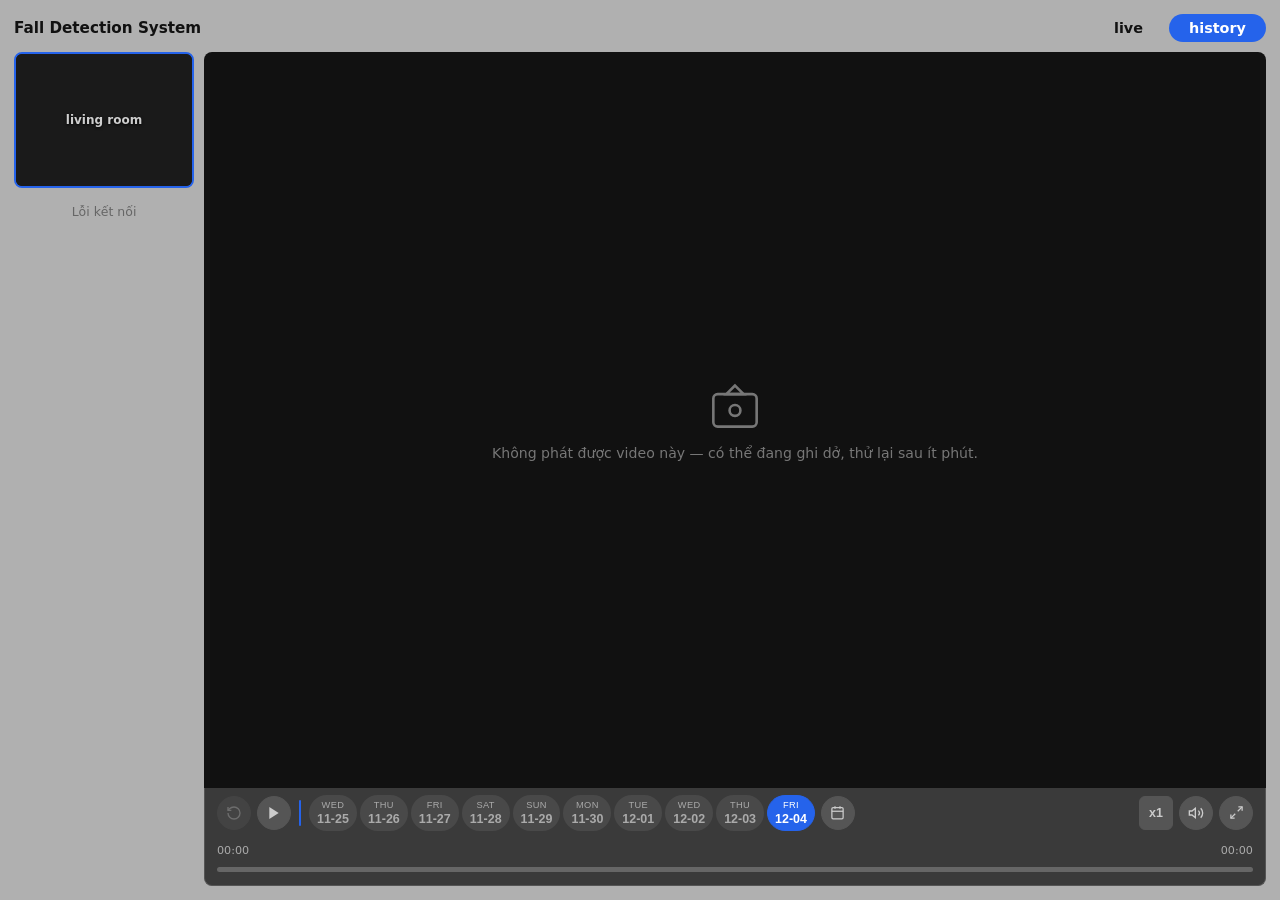
<file: frontend/history.html>
<!DOCTYPE html>
<html lang="vi">
<head>
  <meta charset="UTF-8" />
  <meta name="viewport" content="width=device-width, initial-scale=1.0" />
  <title>Fall Detection — History</title>
  <link rel="stylesheet" href="history.css" />
</head>
<body>
  <div class="app-wrapper">

    <!-- ── HEADER ─────────────────────────── -->
    <header class="header">
      <span class="header-title">Fall Detection System</span>
      <nav class="nav-tabs">
        <a href="index.html"   class="tab">live</a>
        <a href="history.html" class="tab tab--active">history</a>
      </nav>
    </header>

    <!-- ── BODY ──────────────────────────────── -->
    <div class="body-wrap">

      <!-- Left: camera / session list -->
      <aside class="sidebar">
        <div class="camera-card camera-card--active">
          <div class="camera-thumb">
            <span class="camera-thumb__label">living room</span>
          </div>
        </div>
        <div class="session-list" id="sessionList">
          <p class="session-empty">Đang tải…</p>
        </div>
      </aside>

      <!-- Right: player + control bar -->
      <div class="right-col">

        <!-- Video area -->
        <div class="feed-container" id="feedContainer">

          <!-- Meta overlay top-left inside screen -->
          <div class="feed-meta" id="feedMeta" style="display:none">
            <span class="feed-meta__room">living room</span>
            <div class="feed-meta__datetime">
              <span id="histDate">--</span>
              <span id="histTime">-- : -- : --</span>
            </div>
          </div>

          <video id="histVideo" class="feed-video" preload="metadata"></video>

          <div class="feed-placeholder" id="feedPlaceholder">
            <svg width="52" height="52" viewBox="0 0 24 24" fill="none" stroke="currentColor" stroke-width="1.2">
              <rect x="2" y="7" width="20" height="15" rx="2"/>
              <path d="m12 3-4 4h8l-4-4z"/>
              <circle cx="12" cy="14.5" r="2.5"/>
            </svg>
            <p>Chọn một phiên ghi hình để xem lại</p>
          </div>

          <div class="fall-badge" id="fallBadge" style="display:none">⚠️ TÉ NGÃ PHÁT HIỆN</div>
        </div>

        <!-- ── CONTROL BAR ─────────────────── -->
        <footer class="control-bar">

          <!-- LEFT group: rotate(UI) + play + divider + date strip + calendar -->
          <div class="ctrl-group">

            <!-- Rotate UI only -->
            <button class="ctrl-btn" disabled title="Chỉ dùng webcam laptop" aria-label="Xoay">
              <svg width="16" height="16" viewBox="0 0 24 24" fill="none" stroke="currentColor" stroke-width="2">
                <path d="M3 12a9 9 0 1 0 9-9 9.75 9.75 0 0 0-6.74 2.74L3 8"/>
                <path d="M3 3v5h5"/>
              </svg>
            </button>

            <!-- Play/Pause -->
            <button class="ctrl-btn" id="btnPlay" aria-label="Phát/Dừng">
              <svg id="iconPlay" width="16" height="16" viewBox="0 0 24 24" fill="currentColor">
                <polygon points="5 3 19 12 5 21 5 3"/>
              </svg>
              <svg id="iconPause" width="16" height="16" viewBox="0 0 24 24" fill="currentColor" style="display:none">
                <rect x="6" y="4" width="4" height="16"/><rect x="14" y="4" width="4" height="16"/>
              </svg>
            </button>

            <!-- Blue divider -->
            <div class="ctrl-divider"></div>

            <!-- Date strip (last 10 days) -->
            <div class="date-strip" id="dateStrip"></div>

            <!-- Calendar icon button -->
            <button class="ctrl-btn" id="btnCalendar" title="Chọn ngày" aria-label="Lịch">
              <svg width="15" height="15" viewBox="0 0 24 24" fill="none" stroke="currentColor" stroke-width="2">
                <rect x="3" y="4" width="18" height="18" rx="2"/>
                <line x1="16" y1="2" x2="16" y2="6"/>
                <line x1="8" y1="2" x2="8" y2="6"/>
                <line x1="3" y1="10" x2="21" y2="10"/>
              </svg>
            </button>
            <input type="date" id="datePicker" class="date-hidden" />
          </div>

          <!-- RIGHT group: speed + mute + fullscreen -->
          <div class="ctrl-group">
            <button class="ctrl-btn ctrl-btn--text" id="btnSpeed">x1</button>

            <!-- Mute -->
            <button class="ctrl-btn" id="btnMute" aria-label="Âm thanh">
              <svg id="iconSoundOn" width="16" height="16" viewBox="0 0 24 24" fill="none" stroke="currentColor" stroke-width="2">
                <polygon points="11 5 6 9 2 9 2 15 6 15 11 19 11 5"/>
                <path d="M19.07 4.93a10 10 0 0 1 0 14.14M15.54 8.46a5 5 0 0 1 0 7.07"/>
              </svg>
              <svg id="iconSoundOff" width="16" height="16" viewBox="0 0 24 24" fill="none" stroke="currentColor" stroke-width="2" style="display:none">
                <polygon points="11 5 6 9 2 9 2 15 6 15 11 19 11 5"/>
                <line x1="23" y1="9" x2="17" y2="15"/>
                <line x1="17" y1="9" x2="23" y2="15"/>
              </svg>
            </button>

            <!-- Fullscreen -->
            <button class="ctrl-btn" id="btnFullscreen" aria-label="Toàn màn hình">
              <svg width="15" height="15" viewBox="0 0 24 24" fill="none" stroke="currentColor" stroke-width="2">
                <polyline points="15 3 21 3 21 9"/>
                <polyline points="9 21 3 21 3 15"/>
                <line x1="21" y1="3" x2="14" y2="10"/>
                <line x1="3" y1="21" x2="10" y2="14"/>
              </svg>
            </button>
          </div>

        </footer>

        <!-- ── BLUE TIMELINE SCRUBBER ──────── -->
        <div class="timeline-wrap" id="timelineWrap">
          <div class="timeline-labels">
            <span id="tlCurrent">00:00</span>
            <span id="tlTotal">00:00</span>
          </div>
          <div class="timeline-track" id="timelineTrack">
            <!-- Blue fill bar -->
            <div class="timeline-bg"></div>
            <div class="timeline-fill" id="timelineFill"></div>
            <!-- Invisible range input for drag -->
            <input type="range" class="timeline-range" id="timelineRange" min="0" value="0" step="0.1" />
          </div>
        </div>

      </div><!-- /right-col -->
    </div><!-- /body-wrap -->

  </div>

  <script src="history.js"></script>
</body>
</html>
</file>
<file: frontend/history.css>
/* ═══════════════════════════════════════════
   history.css — Fall Detection History View
   ═══════════════════════════════════════════ */

*, *::before, *::after { box-sizing: border-box; margin: 0; padding: 0; }

:root {
  --bg:          #b0b0b0;
  --ctrl-bg:     #3a3a3a;
  --ctrl-border: #555;
  --blue:        #2563eb;
  --blue-hover:  #1d4ed8;
  --green:       #16a34a;
  --red:         #dc2626;
  --text-primary:#111;
  --text-muted:  #666;
  --text-white:  #fff;
  --radius:      8px;
}

html, body {
  height: 100%;
  overflow: hidden;
  font-family: 'Segoe UI', system-ui, -apple-system, sans-serif;
  background: var(--bg);
  color: var(--text-primary);
}

/* ── WRAPPER ──────────────────────────────── */
.app-wrapper {
  height: 100vh;
  display: flex;
  flex-direction: column;
  padding: 14px;
  gap: 10px;
  overflow: hidden;
}

/* ── HEADER ───────────────────────────────── */
.header {
  display: flex;
  align-items: center;
  flex-shrink: 0;
}
.header-title {
  margin-right: auto;
  font-size: .95rem;
  font-weight: 600;
}
.nav-tabs { display: flex; gap: 6px; }
.tab {
  padding: 6px 20px;
  border-radius: 999px;
  font-size: .9rem;
  font-weight: 600;
  text-decoration: none;
  color: var(--text-primary);
  transition: background .15s, color .15s;
}
.tab:hover { background: rgba(0,0,0,.08); }
.tab--active { background: var(--blue); color: var(--text-white); }
.tab--active:hover { background: var(--blue-hover); }

/* ── BODY ─────────────────────────────────── */
.body-wrap {
  flex: 1;
  display: flex;
  gap: 10px;
  min-height: 0;
  overflow: hidden;
}

/* ── SIDEBAR ──────────────────────────────── */
.sidebar {
  width: 180px;
  flex-shrink: 0;
  display: flex;
  flex-direction: column;
  gap: 8px;
  overflow-y: auto;
}

.camera-card {
  border-radius: var(--radius);
  overflow: hidden;
  border: 2px solid transparent;
  background: #222;
  cursor: pointer;
}
.camera-card--active { border-color: var(--blue); }

.camera-thumb {
  width: 100%;
  aspect-ratio: 4/3;
  background: #1a1a1a;
  display: flex;
  align-items: center;
  justify-content: center;
  position: relative;
}
.camera-thumb__label {
  font-size: .75rem;
  font-weight: 600;
  color: rgba(255,255,255,.8);
  text-align: center;
  text-shadow: 0 1px 3px rgba(0,0,0,.9);
}

/* Session list */
.session-list {
  display: flex;
  flex-direction: column;
  gap: 4px;
  overflow-y: auto;
}
.session-empty {
  font-size: .78rem;
  color: var(--text-muted);
  text-align: center;
  padding: 8px 0;
}
.session-item {
  padding: 7px 8px;
  border-radius: 6px;
  cursor: pointer;
  border: 1.5px solid transparent;
  font-size: .78rem;
  background: rgba(255,255,255,.6);
  transition: background .12s, border-color .12s;
}
.session-item:hover { background: rgba(255,255,255,.8); }
.session-item--active {
  border-color: var(--blue);
  background: rgba(37,99,235,.15);
  color: var(--blue);
}
.session-item__time { font-weight: 700; font-variant-numeric: tabular-nums; }
.session-item__label { font-size: .7rem; color: var(--text-muted); margin-top: 1px; }
.session-item--active .session-item__label { color: var(--blue); opacity: .75; }

/* ── RIGHT COLUMN ─────────────────────────── */
.right-col {
  flex: 1;
  display: flex;
  flex-direction: column;
  gap: 0;
  min-width: 0;
  min-height: 0;
}

/* ── FEED CONTAINER ───────────────────────── */
.feed-container {
  flex: 1;
  position: relative;
  background: #111;
  border-radius: var(--radius) var(--radius) 0 0;
  overflow: hidden;
  min-height: 0;
}

/* Meta top-left inside screen */
.feed-meta {
  position: absolute;
  top: 10px;
  left: 12px;
  z-index: 5;
  display: flex;
  flex-direction: column;
  gap: 2px;
}
.feed-meta__room {
  font-size: .75rem;
  font-weight: 600;
  color: rgba(255,255,255,.7);
  text-shadow: 0 1px 3px rgba(0,0,0,.8);
}
.feed-meta__datetime {
  display: flex;
  gap: 10px;
  align-items: baseline;
}
.feed-meta__datetime span {
  font-size: 1.05rem;
  font-weight: 700;
  color: #fff;
  text-shadow: 0 1px 4px rgba(0,0,0,.9);
  font-variant-numeric: tabular-nums;
}

.feed-video {
  width: 100%;
  height: 100%;
  object-fit: contain;
  display: block;
}

.feed-placeholder {
  position: absolute;
  inset: 0;
  display: flex;
  flex-direction: column;
  align-items: center;
  justify-content: center;
  gap: 14px;
  color: #777;
  font-size: .88rem;
}

.fall-badge {
  position: absolute;
  top: 12px;
  left: 50%;
  transform: translateX(-50%);
  background: var(--red);
  color: #fff;
  font-size: .9rem;
  font-weight: 700;
  padding: 5px 18px;
  border-radius: 999px;
  white-space: nowrap;
  box-shadow: 0 2px 12px rgba(220,38,38,.45);
  animation: pulse .9s infinite alternate;
  z-index: 10;
}
@keyframes pulse {
  from { opacity: 1;  transform: translateX(-50%) scale(1); }
  to   { opacity: .8; transform: translateX(-50%) scale(1.04); }
}

/* ── CONTROL BAR ──────────────────────────── */
.control-bar {
  flex-shrink: 0;
  display: flex;
  align-items: center;
  justify-content: space-between;
  background: var(--ctrl-bg);
  padding: 7px 12px;
  border: 1.5px solid var(--ctrl-border);
  border-top: none;
  border-bottom: none;
}

.ctrl-group {
  display: flex;
  align-items: center;
  gap: 6px;
}

.ctrl-btn {
  width: 34px; height: 34px;
  border-radius: 50%;
  border: 1.5px solid var(--ctrl-border);
  background: #555;
  color: #ccc;
  display: flex;
  align-items: center;
  justify-content: center;
  cursor: pointer;
  flex-shrink: 0;
  transition: background .12s, color .12s;
}
.ctrl-btn:not(:disabled):hover  { background: #666; color: #fff; }
.ctrl-btn:not(:disabled):active { background: #444; }
.ctrl-btn:disabled { opacity: .35; cursor: default; }

.ctrl-btn--text {
  border-radius: 6px;
  font-size: .78rem;
  font-weight: 700;
  width: auto;
  padding: 0 8px;
  min-width: 34px;
}

/* Blue vertical divider */
.ctrl-divider {
  width: 2px;
  height: 26px;
  background: var(--blue);
  border-radius: 2px;
  margin: 0 2px;
  flex-shrink: 0;
}

/* ── DATE STRIP ───────────────────────────── */
.date-strip {
  display: flex;
  gap: 3px;
  align-items: center;
}

.date-pill {
  display: flex;
  flex-direction: column;
  align-items: center;
  padding: 3px 7px;
  border-radius: 999px;
  cursor: pointer;
  border: 1.5px solid transparent;
  background: rgba(255,255,255,.08);
  color: #aaa;
  font-size: .65rem;
  line-height: 1.3;
  transition: background .12s, color .12s;
  min-width: 38px;
  flex-shrink: 0;
}
.date-pill:hover { background: rgba(255,255,255,.15); color: #ddd; }
.date-pill--active { background: var(--blue); color: #fff; border-color: var(--blue); }
.date-pill__day { font-size: .58rem; text-transform: uppercase; letter-spacing: .04em; }
.date-pill__num { font-weight: 700; font-size: .78rem; font-variant-numeric: tabular-nums; }

.date-hidden {
  position: absolute;
  opacity: 0;
  pointer-events: none;
  width: 1px; height: 1px;
}

/* ── BLUE TIMELINE SCRUBBER ───────────────── */
.timeline-wrap {
  flex-shrink: 0;
  background: var(--ctrl-bg);
  border-radius: 0 0 var(--radius) var(--radius);
  border: 1.5px solid var(--ctrl-border);
  border-top: none;
  padding: 6px 12px 8px;
  display: flex;
  flex-direction: column;
  gap: 4px;
}

.timeline-labels {
  display: flex;
  justify-content: space-between;
  font-size: .7rem;
  color: #aaa;
  font-variant-numeric: tabular-nums;
}

.timeline-track {
  position: relative;
  height: 16px;
  display: flex;
  align-items: center;
}

/* Grey background bar */
.timeline-bg {
  position: absolute;
  left: 0; right: 0;
  height: 5px;
  background: #666;
  border-radius: 3px;
}

/* Blue filled portion */
.timeline-fill {
  position: absolute;
  left: 0;
  height: 5px;
  background: var(--blue);
  border-radius: 3px;
  pointer-events: none;
  z-index: 1;
  width: 0%;
  transition: width .1s linear;
}

/* Invisible range input — draggable thumb for scrubbing */
.timeline-range {
  position: absolute;
  inset: 0;
  width: 100%;
  height: 100%;
  opacity: 0;
  cursor: pointer;
  z-index: 3;
  margin: 0;
  -webkit-appearance: none;
}
</file>
